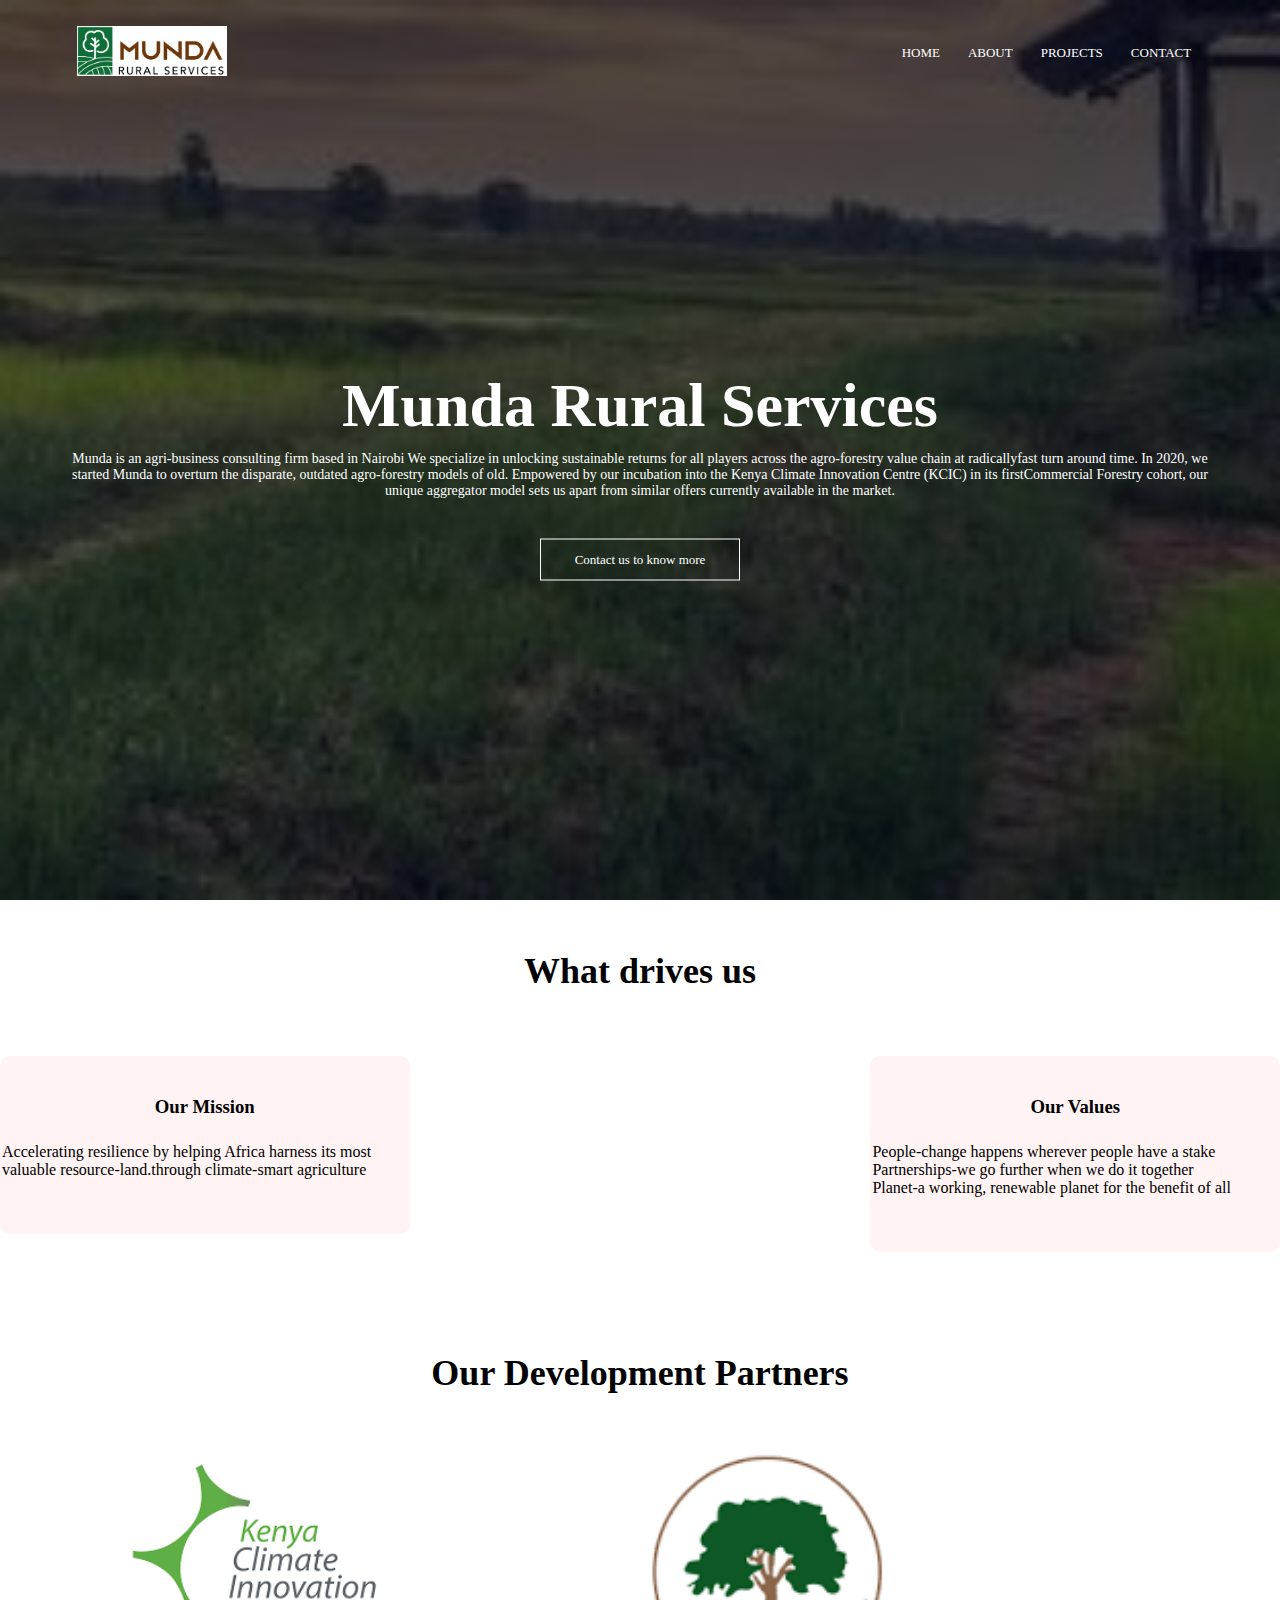
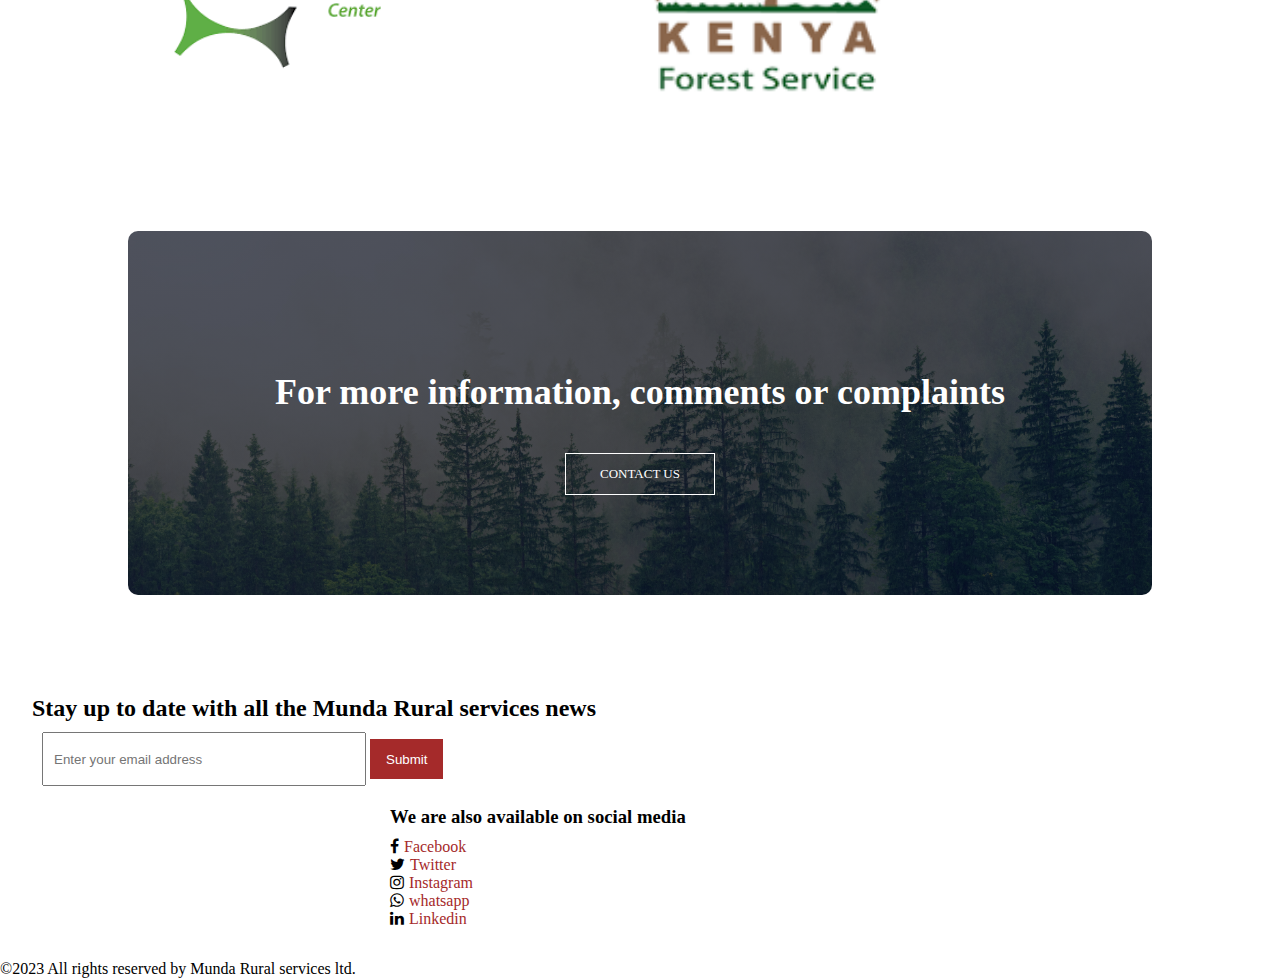
<file: index.html>
<!DOCTYPE html>
<html lang="en">
  <head>
    <meta charset="UTF-8" />
    <meta http-equiv="X-UA-Compatible" content="IE=edge" />
    <meta name="viewport" content="width=device-width, initial-scale=1.0" />
    <link
      rel="shortcut icon"
      href="./images/brand icon.JPG"
      type="image/x-icon"
    />
    <link
    rel="stylesheet"
    href="https://cdnjs.cloudflare.com/ajax/libs/font-awesome/4.7.0/css/font-awesome.css"
    integrity="sha512-5A8nwdMOWrSz20fDsjczgUidUBR8liPYU+WymTZP1lmY9G6Oc7HlZv156XqnsgNUzTyMefFTcsFH/tnJE/+xBg=="
    crossorigin="anonymous"
    referrerpolicy="no-referrer"
  />
    <link rel="stylesheet" href="style.css">
</head>
<body>
    <section class=" header">
        <nav>
            <a href="index.html"><img src="images/brand icon.JPG"></a>
            <div class="nav-links" id="navLinks">
                <i class="fa fa-times" aria-hidden="true" onclick="hideMenu()"></i>
                <ul>
                  <li><a href="index.html">HOME</a></li>
                  <li><a href="about.html">ABOUT</a></li>
                  <li><a href="projects.html">PROJECTS</a></li>
                  <li><a href="contact.html">CONTACT</a></li> 
                </ul>
            </div>
            <i class="fa fa-bars" aria-hidden="true" onclick="showMenu()"></i>
         

        </nav>
        <div class="text-box">
            <h1>Munda Rural Services</h1>
            <p>
                Munda is an agri-business consulting firm based in Nairobi We
                specialize in unlocking sustainable returns for all players across the
                agro-forestry value chain at radicallyfast turn around time. In 2020,
                we started Munda to overturn the disparate, outdated agro-forestry
                models of old. Empowered by our incubation into the Kenya Climate
                Innovation Centre (KCIC) in its firstCommercial Forestry cohort, our
                unique aggregator model sets us apart from similar offers currently
                available in the market.
            </p>
            <a href="" class="hero-btn">Contact us to know more</a>
        </div>


    </section>
    <!----------------About-->
    <section class="about">
      <h1>What drives us</h1>
     <div class="row">
      <div class="about-col">
        <h3>Our Mission</h3>
        <p>Accelerating resilience by helping Africa harness its most valuable resource-land.through climate-smart agriculture</p>
      </div>
      <div class="about-col">
        <h3>Our Values</h3>
        <p>People-change happens wherever people have a stake<br>
          Partnerships-we go further when we do it together<br>
          Planet-a working, renewable planet for the benefit of all</p>
      </div>
     </div>
    </section>
    <!--------partners-->
    <section class="partners">
      <h1> Our Development Partners</h1>
      <div class="row">
        <div class="partner-col">
          <img src="images/kcic">
        </div>
        <div class="partner-col">
          <img src="images/kfs">
        </div>
      </div>

      
    </section>
    <!----------call to action-->
    <section class="cta">
      <h1>For more information, comments or complaints</h1>
      <a href="" class="hero-btn">CONTACT US</a>

    </section>
    
   

</section>
<!------------footer-->
<section class=" footer">
    <div class="subscribe">
        <h2> Stay up to date with all the Munda Rural services news</h2>
        <form action="" class="subscribe-box">
      <input required type= "email" name = "email" placeholder="Enter your email address"/>
      <button>Submit</button>
    </form>
    <div class="social-medias">
        <h3>We are also available on social media</h3>
        <ul>
          <li>
            <a href="https://web.facebook.com/mundarural/?_rdc=1&_rdr"
              ><i class="fa fa-facebook"></i>Facebook</a
            >
          </li>
          <li>
            <a
              href="https://twitter.com/i/flow/login?redirect_after_login=%2Fmundarural"
              ><i class="fa fa-twitter"></i>Twitter</a
            >
          </li>
          <li>
            <a href="https://www.instagram.com/mundarural/"
              ><i class="fa fa-instagram"></i>Instagram</a
            >
          </li>
          <li>
            <a href="#"><i class="fa fa-whatsapp"></i>whatsapp</a>
          </li>
          <li>
            <a
              href="https://www.linkedin.com/in/abdulaziz-gakuria-ba318a6b/?originalSubdomain=ke"
              ><i class="fa fa-linkedin"></i>Linkedin</a
            >
          </li>
        </ul>
      </div>
      </div>
      <div class="copyright">
        &copy;2023 All rights reserved by Munda Rural services ltd.
      </div>
</section>

    <!------JAvascript for toogle menu-------------->
    <script>
        var navLinks = document.getElementById("navLinks")
        function showMenu(){
            navLinks.style.right = "0";
        }
        function hideMenu(){
            navLinks.style.right = "-200px";
        }
    </script>
</body>
</html>
</file>
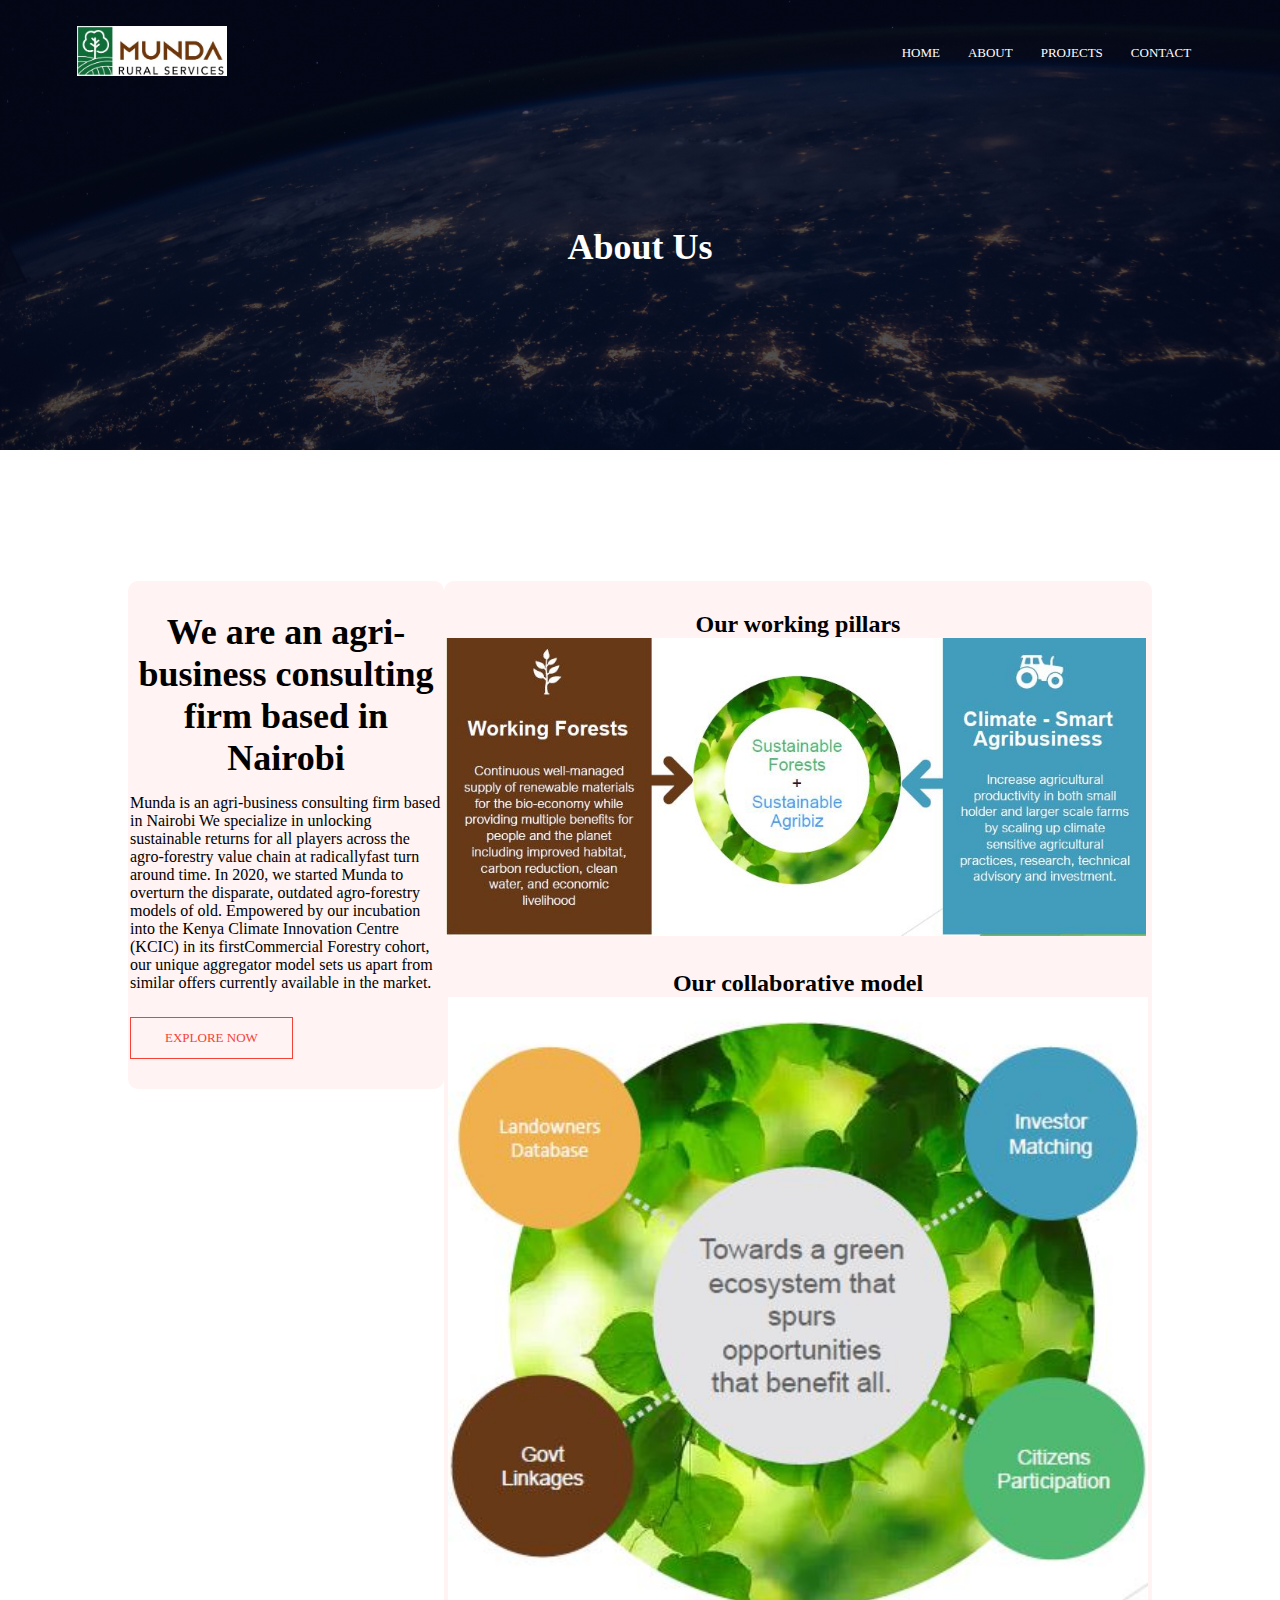
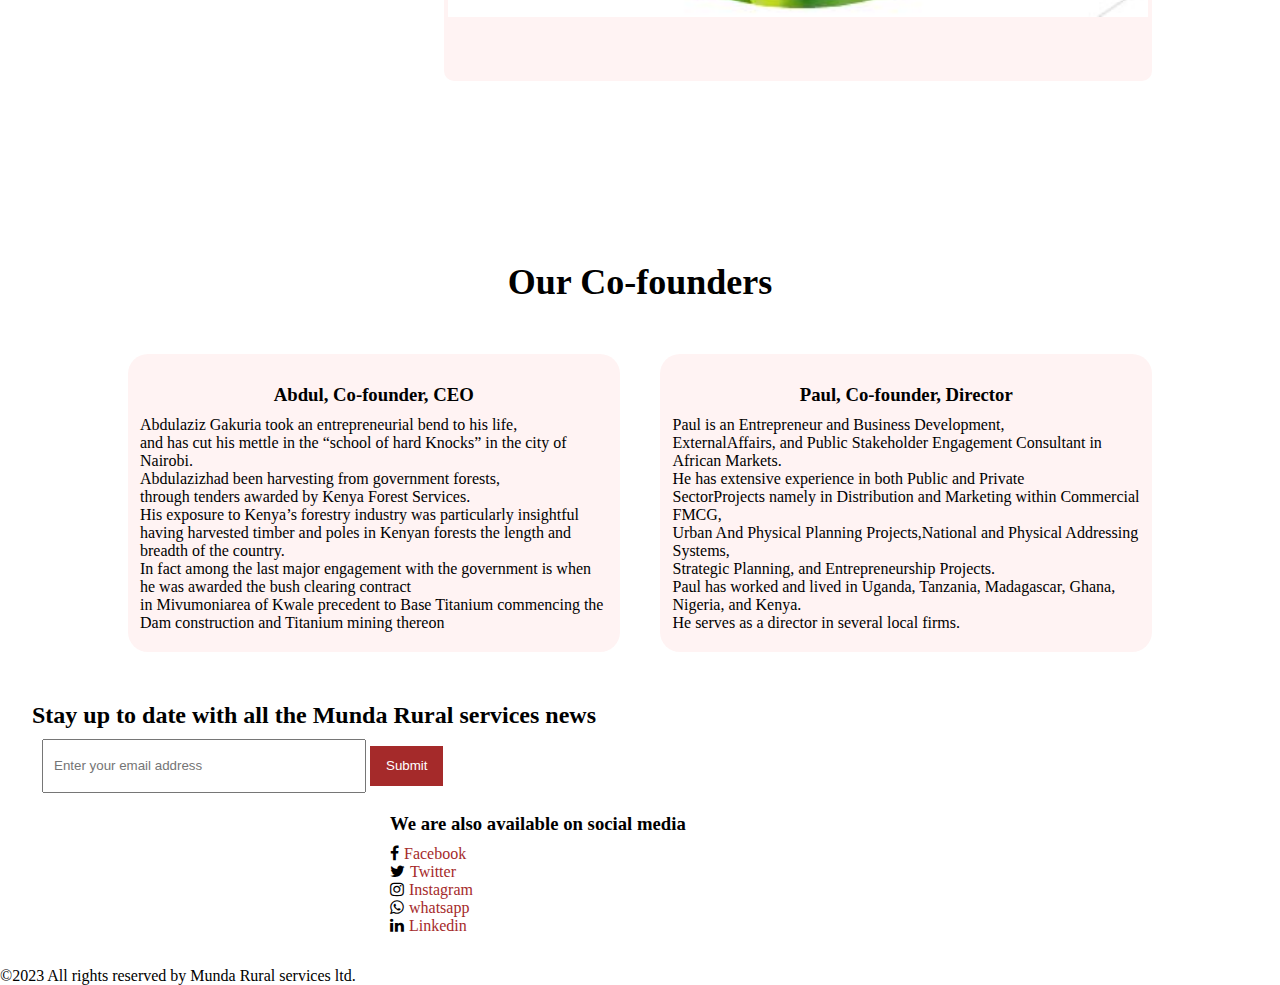
<file: about.html>
<!DOCTYPE html>
<html lang="en">
  <head>
    <meta charset="UTF-8" />
    <meta http-equiv="X-UA-Compatible" content="IE=edge" />
    <meta name="viewport" content="width=device-width, initial-scale=1.0" />
    <link
      rel="shortcut icon"
      href="./images/brand icon.JPG"
      type="image/x-icon"
    />
    <link
    rel="stylesheet"
    href="https://cdnjs.cloudflare.com/ajax/libs/font-awesome/4.7.0/css/font-awesome.css"
    integrity="sha512-5A8nwdMOWrSz20fDsjczgUidUBR8liPYU+WymTZP1lmY9G6Oc7HlZv156XqnsgNUzTyMefFTcsFH/tnJE/+xBg=="
    crossorigin="anonymous"
    referrerpolicy="no-referrer"
  />
    <link rel="stylesheet" href="style.css">
</head>
<body>
    <section class= "sub-header">
        <nav>
            <a href="index.html"><img src="images/brand icon.JPG"></a>
            <div class="nav-links" id="navLinks">
                <i class="fa fa-times" aria-hidden="true" onclick="hideMenu()"></i>
                <ul>
                  <li><a href="index.html">HOME</a></li>
                  <li><a href="about.html">ABOUT</a></li>
                  <li><a href="projects.html">PROJECTS</a></li>
                  <li><a href="contact.html">CONTACT</a></li>
                </ul>
            </div>
            <i class="fa fa-bars" aria-hidden="true" onclick="showMenu()"></i>
        
        </nav>
        <h1> About Us</h1>
    </section>
    <!-----------------about us section-->
    <section class="about-us">
      <div class="row">
        <div class="about-col">
          <h1>We are an agri-business consulting firm based in Nairobi</h1>
          <p>
            Munda is an agri-business consulting firm based in Nairobi We
                specialize in unlocking sustainable returns for all players across the
                agro-forestry value chain at radicallyfast turn around time. In 2020,
                we started Munda to overturn the disparate, outdated agro-forestry
                models of old. Empowered by our incubation into the Kenya Climate
                Innovation Centre (KCIC) in its firstCommercial Forestry cohort, our
                unique aggregator model sets us apart from similar offers currently
                available in the market. </p>
                <a href=""class="hero-btn red-btn">EXPLORE NOW</a>
        </div>
        <div class="about-col">
          <h2> Our working pillars</h2>
          <img src="images/Workingpillars.JPG"
        </div>
        <div class="about-col">
          <h2> Our collaborative model</h2>
          <img src="images/Collaborative approach.JPG"
        </div>
      </div>
    </section>
    
   
        </div>
    </section>
    <!---------partners------------>
    <section class="the-team">
        <h1> Our Co-founders</h1>
        <div class="rows">
            <div class="founders-col">
             <h3>Abdul, Co-founder, CEO</h3>
             <p>Abdulaziz Gakuria took an entrepreneurial bend to his life,<br>
               and has cut his mettle in the “school of hard Knocks” in the city of Nairobi.<br>
Abdulazizhad been harvesting from government forests,<br>
 through tenders awarded by Kenya Forest Services.<br>
  His exposure to Kenya’s forestry industry was particularly insightful<br>
   having harvested timber and poles in Kenyan forests the length and breadth of the country.<br>
    In fact among the last major engagement with the government is when he was awarded the bush clearing contract<br>
     in Mivumoniarea of Kwale precedent to Base Titanium commencing the Dam construction and Titanium mining thereon

             </p>
                </div>
                <div class="founders-col">
                  <h3>Paul, Co-founder, Director</h3>
                  <p>Paul is an Entrepreneur and Business Development,<br> ExternalAffairs, and Public Stakeholder Engagement Consultant in African Markets.<br>
                    He has extensive experience in both Public and Private <br>SectorProjects namely in Distribution and Marketing within Commercial FMCG,<br> Urban And Physical Planning Projects,National and Physical Addressing Systems,<br> Strategic Planning, and Entrepreneurship Projects.<br>
                    Paul has worked and lived in Uganda, Tanzania, Madagascar, Ghana, Nigeria, and Kenya.<br> He serves as a director in several local firms.
     
                  </p>
                     </div>

            </div>

        </div>

    </section>

<!------------footer-->
<section class=" footer">
    <div class="subscribe">
        <h2> Stay up to date with all the Munda Rural services news</h2>
        <form action="" class="subscribe-box">
      <input required type= "email" name = "email" placeholder="Enter your email address"/>
      <button>Submit</button>
    </form>
    <div class="social-medias">
        <h3>We are also available on social media</h3>
        <ul>
          <li>
            <a href="https://web.facebook.com/mundarural/?_rdc=1&_rdr"
              ><i class="fa fa-facebook"></i>Facebook</a
            >
          </li>
          <li>
            <a
              href="https://twitter.com/i/flow/login?redirect_after_login=%2Fmundarural"
              ><i class="fa fa-twitter"></i>Twitter</a
            >
          </li>
          <li>
            <a href="https://www.instagram.com/mundarural/"
              ><i class="fa fa-instagram"></i>Instagram</a
            >
          </li>
          <li>
            <a href="0792572728"><i class="fa fa-whatsapp"></i>whatsapp</a>
          </li>
          <li>
            <a
              href="https://www.linkedin.com/in/abdulaziz-gakuria-ba318a6b/?originalSubdomain=ke"
              ><i class="fa fa-linkedin"></i>Linkedin</a
            >
          </li>
        </ul>
      </div>
      </div>
      <div class="copyright">
        &copy;2023 All rights reserved by Munda Rural services ltd.
      </div>
</section>

    <!------JAvascript for toogle menu-------------->
    <script>
        var navLinks = document.getElementById("navLinks")
        function showMenu(){
            navLinks.style.right = "0";
        }
        function hideMenu(){
            navLinks.style.right = "-200px";
        }
    </script>
</body>
</html>
</file>
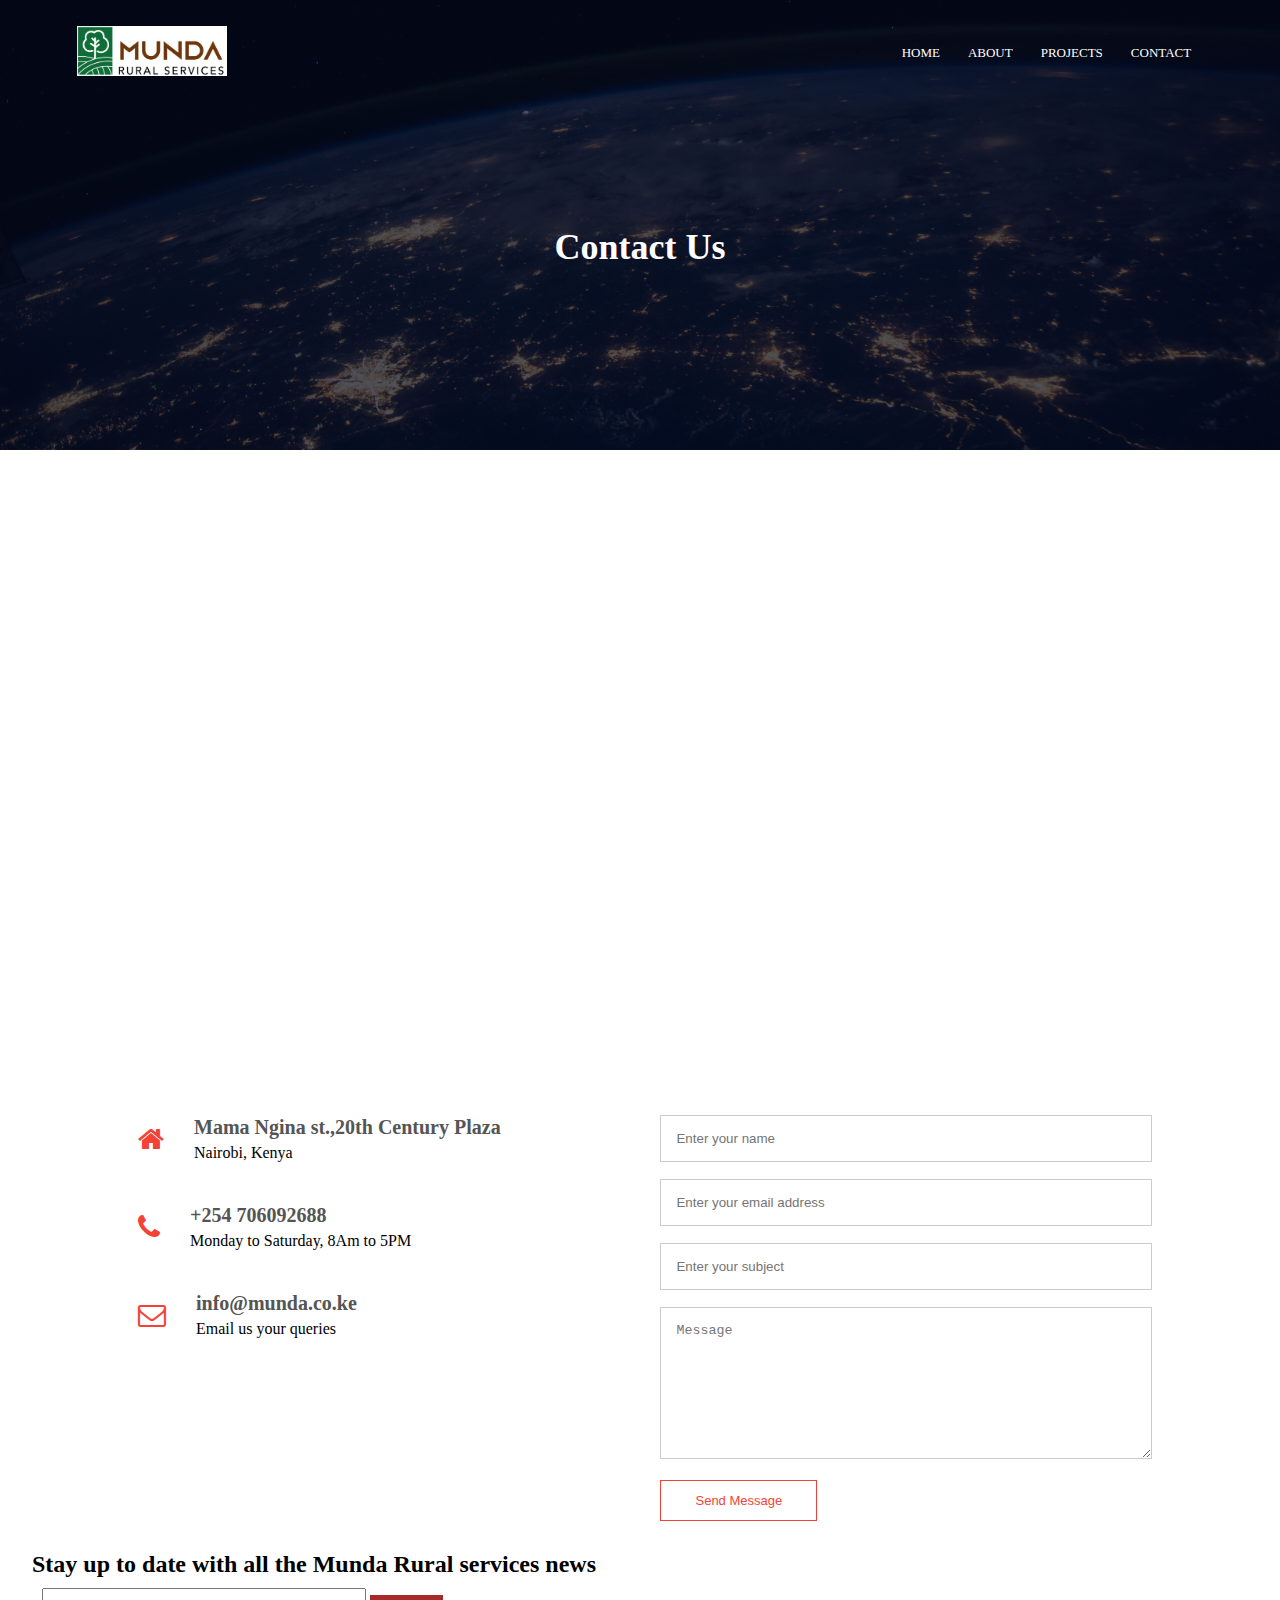
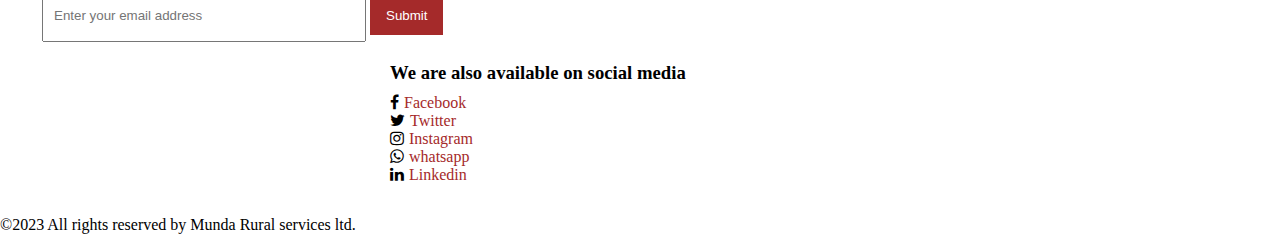
<file: contact.html>
<!DOCTYPE html>
<html lang="en">
  <head>
    <meta charset="UTF-8" />
    <meta http-equiv="X-UA-Compatible" content="IE=edge" />
    <meta name="viewport" content="width=device-width, initial-scale=1.0" />
    <link
      rel="shortcut icon"
      href="./images/brand icon.JPG"
      type="image/x-icon"
    />
    <link
      rel="stylesheet"
      href="https://cdnjs.cloudflare.com/ajax/libs/font-awesome/4.7.0/css/font-awesome.css"
      integrity="sha512-5A8nwdMOWrSz20fDsjczgUidUBR8liPYU+WymTZP1lmY9G6Oc7HlZv156XqnsgNUzTyMefFTcsFH/tnJE/+xBg=="
      crossorigin="anonymous"
      referrerpolicy="no-referrer"
    />
    <link rel="stylesheet" href="style.css" />
  </head>
  <body>
    <section class="sub-header">
      <nav>
        <a href="index.html"><img src="images/brand icon.JPG" /></a>
        <div class="nav-links" id="navLinks">
          <i class="fa fa-times" aria-hidden="true" onclick="hideMenu()"></i>
          <ul>
            <li><a href="index.html">HOME</a></li>
            <li><a href="about.html">ABOUT</a></li>
            <li><a href="projects.html">PROJECTS</a></li>
            <li><a href="contact.html">CONTACT</a></li>
          </ul>
        </div>
        <i class="fa fa-bars" aria-hidden="true" onclick="showMenu()"></i>
      </nav>
      <h1>Contact Us</h1>
    </section>
    <!------------contact us-->
    <section class="location">
      <iframe
        src="https://www.google.com/maps/embed?pb=!1m18!1m12!1m3!1d3988.814243066032!2d36.820103774132455!3d-1.2854457356234446!2m3!1f0!2f0!3f0!3m2!1i1024!2i768!4f13.1!3m3!1m2!1s0x182f10d654927677%3A0x885b12c9de76d980!2sTwentieth%20Century%20Plaza%2C%20Nairobi!5e0!3m2!1sen!2ske!4v1699542105809!5m2!1sen!2ske"
        width="600"
        height="450"
        style="border: 0"
        allowfullscreen=""
        loading="lazy"
        referrerpolicy="no-referrer-when-downgrade"
      ></iframe>
    </section>
    <section>
      <div class="contact-us">
        <div class="row">
          <div class="contact-col">
            <div>
              <i class="fa fa-home"></i>
              <span>
                <h5>Mama Ngina st.,20th Century Plaza</h5>
                <p>Nairobi, Kenya</p>
              </span>
            </div>
            <div>
              <i class="fa fa-phone"></i>
              <span>
                <h5>+254 706092688</h5>
                <p>Monday to Saturday, 8Am to 5PM</p>
              </span>
            </div>
            <div>
              <i class="fa fa-envelope-o"></i>
              <span>
                <h5>info@munda.co.ke</h5>
                <p>Email us your queries</p>
              </span>
            </div>
          </div>
          <div class="contact-col">
            <form action="form-handler.php" method="post">
              <input type="text" name="name" placeholder="Enter your name" required>
              <input type="Email" name="email" placeholder="Enter your email address" required>
              <input type="text" name="subject" placeholder="Enter your subject" required>
              <textarea rows="8"  name="Message"placeholder="Message" required></textarea>
              <button type="submit" class="hero-btn red-btn">Send Message </button>

            </form>
          </div>
        </div>
      </div>
    </section>

    <!------------footer-->
    <section class="footer">
      <div class="subscribe">
        <h2>Stay up to date with all the Munda Rural services news</h2>
        <form action="" class="subscribe-box">
          <input
            required
            type="email"
            name="email"
            placeholder="Enter your email address"
          />
          <button>Submit</button>
        </form>
        <div class="social-medias">
          <h3>We are also available on social media</h3>
          <ul>
            <li>
              <a href="https://web.facebook.com/mundarural/?_rdc=1&_rdr"
                ><i class="fa fa-facebook"></i>Facebook</a
              >
            </li>
            <li>
              <a
                href="https://twitter.com/i/flow/login?redirect_after_login=%2Fmundarural"
                ><i class="fa fa-twitter"></i>Twitter</a
              >
            </li>
            <li>
              <a href="https://www.instagram.com/mundarural/"
                ><i class="fa fa-instagram"></i>Instagram</a
              >
            </li>
            <li>
              <a href="0792572728"><i class="fa fa-whatsapp"></i>whatsapp</a>
            </li>
            <li>
              <a
                href="https://www.linkedin.com/in/abdulaziz-gakuria-ba318a6b/?originalSubdomain=ke"
                ><i class="fa fa-linkedin"></i>Linkedin</a
              >
            </li>
          </ul>
        </div>
      </div>
      <div class="copyright">
        &copy;2023 All rights reserved by Munda Rural services ltd.
      </div>
    </section>

    <!------JAvascript for toogle menu-------------->
    <script>
      var navLinks = document.getElementById("navLinks");
      function showMenu() {
        navLinks.style.right = "0";
      }
      function hideMenu() {
        navLinks.style.right = "-200px";
      }
    </script>
  </body>
</html>
</file>
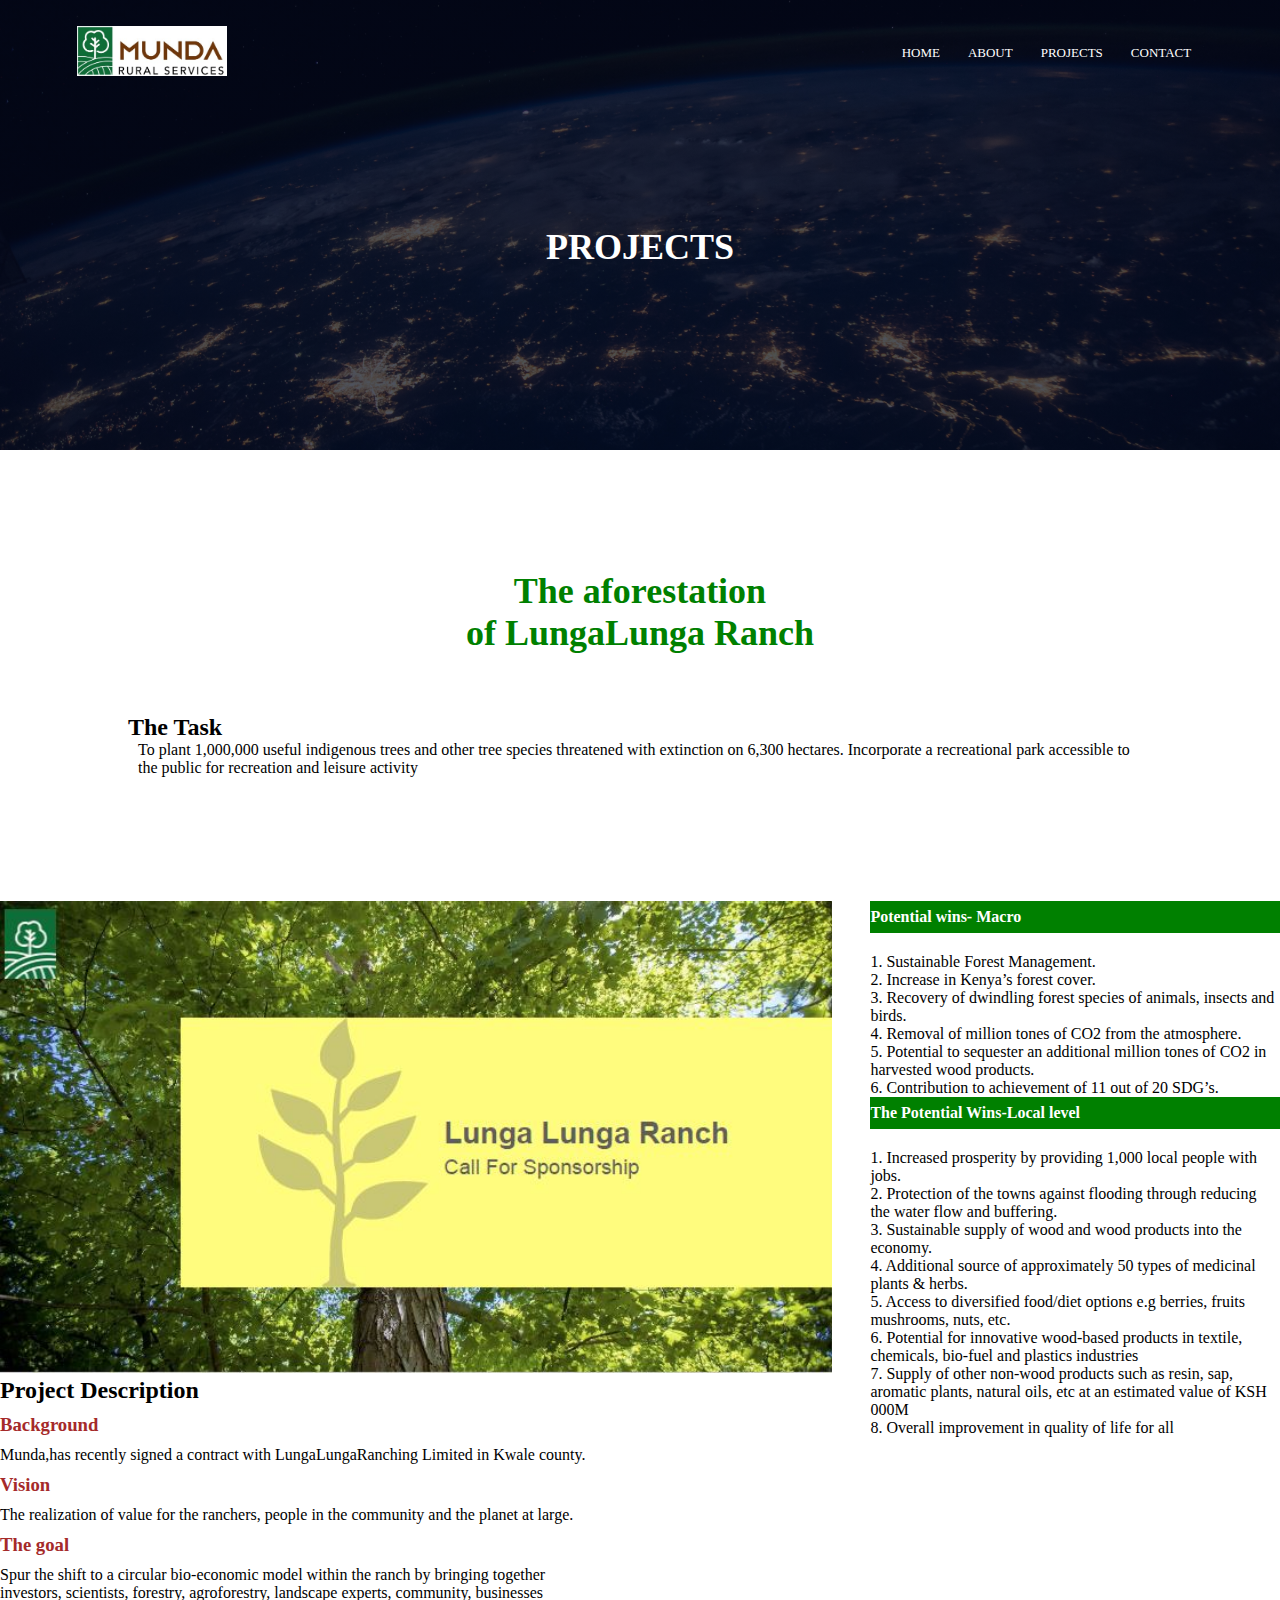
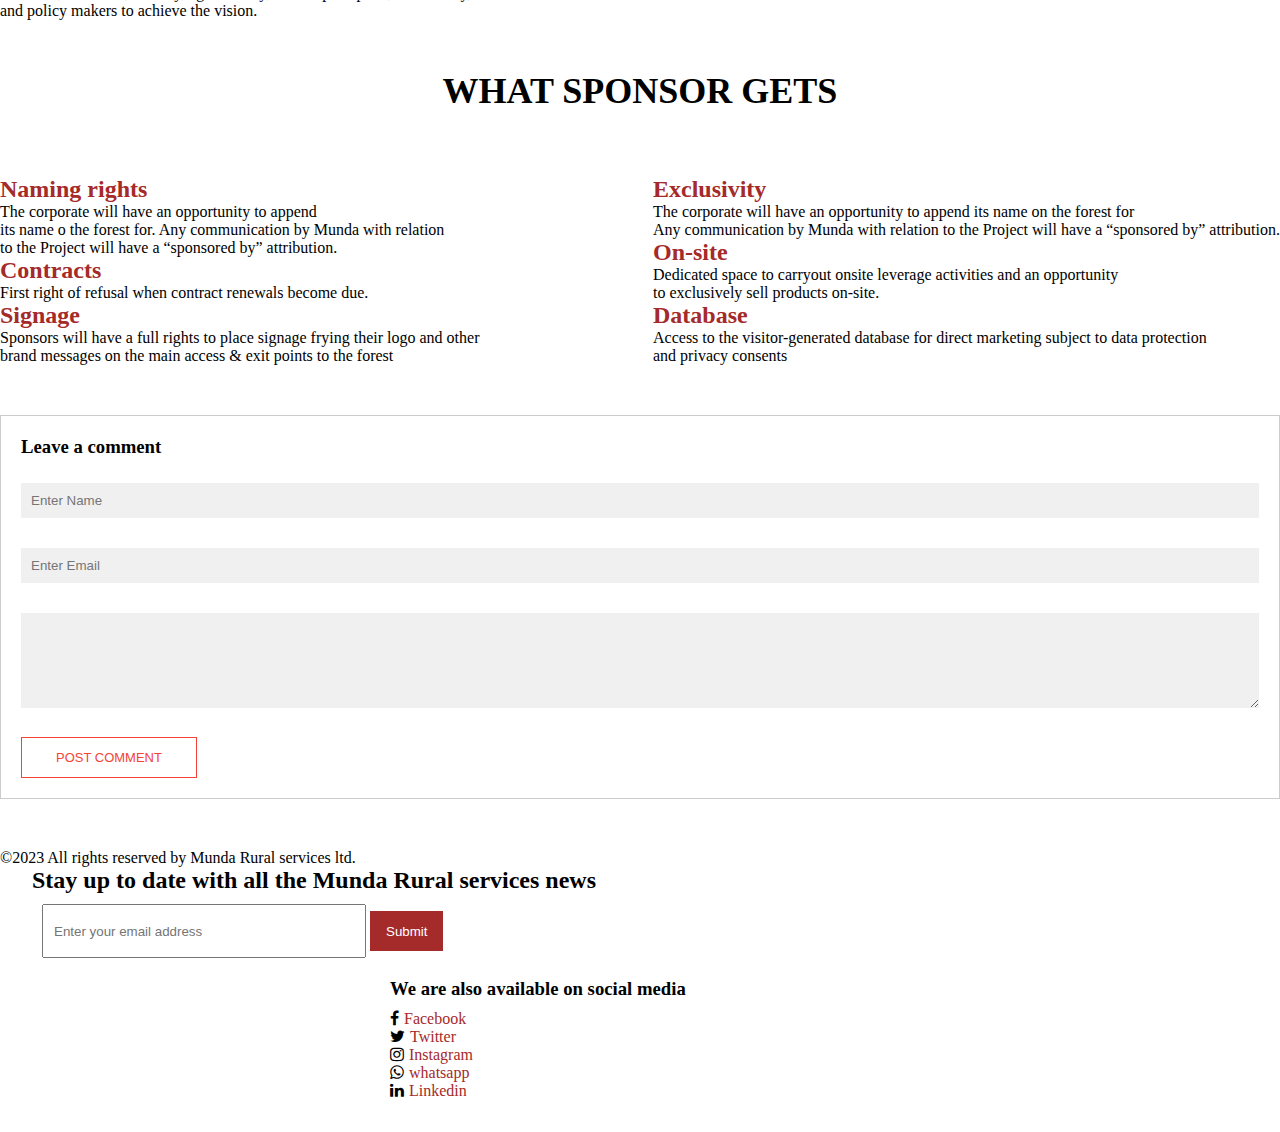
<file: projects.html>
<!DOCTYPE html>
<html lang="en">
  <head>
    <meta charset="UTF-8" />
    <meta http-equiv="X-UA-Compatible" content="IE=edge" />
    <meta name="viewport" content="width=device-width, initial-scale=1.0" />
    <link
      rel="shortcut icon"
      href="./images/brand icon.JPG"
      type="image/x-icon"
    />
    <link
      rel="stylesheet"
      href="https://cdnjs.cloudflare.com/ajax/libs/font-awesome/4.7.0/css/font-awesome.css"
      integrity="sha512-5A8nwdMOWrSz20fDsjczgUidUBR8liPYU+WymTZP1lmY9G6Oc7HlZv156XqnsgNUzTyMefFTcsFH/tnJE/+xBg=="
      crossorigin="anonymous"
      referrerpolicy="no-referrer"
    />
    <link rel="stylesheet" href="style.css" />
  </head>
  <body>
    <section class="sub-header">
      <nav>
        <a href="index.html"><img src="images/brand icon.JPG" /></a>
        <div class="nav-links" id="navLinks">
          <i class="fa fa-times" aria-hidden="true" onclick="hideMenu()"></i>
          <ul>
            <li><a href="index.html">HOME</a></li>
            <li><a href="about.html">ABOUT</a></li>
            <li><a href="projects.html">PROJECTS</a></li>
            <li><a href="contact.html">CONTACT</a></li>
          </ul>
        </div>
        <i class="fa fa-bars" aria-hidden="true" onclick="showMenu()"></i>
      </nav>
      <h1>PROJECTS</h1>
    </section>
    <section class="project-content">
      <div class="project">
        <h1>The aforestation <br />of LungaLunga Ranch</h1>
        <h2>The Task</h2>
        <p>
          To plant 1,000,000 useful indigenous trees and other tree species
         threatened with extinction on 6,300 hectares. Incorporate
          a recreational park accessible to the public for recreation and
          leisure activity
        </p>
      </div>
      <div class="row">
        <div class="project-left">
          <img src="images/lungalunga.JPG" alt="project-image" />
          <h2>Project Description</h2>
          <h3>Background</h3>
          <p>
            Munda,has recently signed a contract with LungaLungaRanching Limited
            in Kwale county.
          </p>
          <h3>Vision</h3>
          <p>
            The realization of value for the ranchers, people in the community
            and the planet at large.
          </p>
          <h3>The goal</h3>
          <p>
            Spur the shift to a circular bio-economic model within the ranch by
            bringing together<br> investors, scientists, forestry, agroforestry,
            landscape experts, community, businesses <br>and policy makers to
            achieve the vision.
          </p>
        </div>
        <div class="project-right">
          <h2>Potential wins- Macro</h2>
          <p>
            1. Sustainable Forest Management. <br>2. Increase in Kenya’s forest
            cover.<br> 3. Recovery of dwindling forest species of animals, insects
            and birds.<br> 4. Removal of million tones of CO2 from the atmosphere.<br>
            5. Potential to sequester an additional million tones of CO2 in
            harvested wood products.<br> 6. Contribution to achievement of 11 out of
            20 SDG’s.
          </p>
          <h2>The Potential Wins-Local level</h2>
          <p>
            1. Increased prosperity by providing 1,000 local people with jobs.<br>
            2. Protection of the towns against flooding through reducing the
            water flow and buffering.<br> 3. Sustainable supply of wood and wood
            products into the economy.<br> 4. Additional source of approximately 50
            types of medicinal plants & herbs.<br> 5. Access to diversified
            food/diet options e.g berries, fruits mushrooms, nuts, etc.<br> 6.
            Potential for innovative wood-based products in textile, chemicals,
            bio-fuel and plastics industries <br>7. Supply of other non-wood
            products such as resin, sap, aromatic plants, natural oils, etc at
            an estimated value of KSH 000M <br>8. Overall improvement in quality of
            life for all
          </p>
        </div>
      </div>
      <div class="sponsor"></div>
      <h1>WHAT SPONSOR GETS</h1>
      <div class="row">
   
        <div class="sponsors-left">
          <h2>Naming rights</h2>
          <p>
            The corporate will have an opportunity
            to append<br /> its name o the forest for. Any communication by Munda with
            relation<br />
            to the Project will have a “sponsored by” attribution.
          </p>
          <h2>Contracts</h2>
          <p>First right of refusal when contract renewals become due.</p>
          <h2>Signage</h2>
          <p>
            Sponsors will have a full rights to place signage frying their logo
            and other<br /> brand messages on the main access & exit points to the
            forest
          </p>
        </div>
        <div class="sponsors-right">
          <h2>Exclusivity</h2>
          <p>
            The corporate will have an opportunity to append its name on the
            forest for<br /> Any communication by Munda with relation to the Project
            will have a “sponsored by” attribution.
          </p>
          <h2>On-site</h2>
          <p>
            Dedicated space to carryout onsite leverage activities and an
            opportunity <br />to exclusively sell products on-site.
          </p>
          <h2>Database</h2>
          <p>Access to the visitor-generated database for direct marketing subject to data protection <br />and privacy consents</p>
  
        </div>
      
      </div>
      <div class="comment-box">
        <h3>Leave a comment</h3>
        <form  class = "comment-form">
          <input type required="text" placeholder="Enter Name">
          <input type required="email" placeholder="Enter Email">
          <textarea rows="5" placeholder="Your comment">
          </textarea>
          <button type="submit" class="hero-btn red-btn" >POST COMMENT </button>

        </form>
      </div>
      <div class="copyright">
        &copy;2023 All rights reserved by Munda Rural services ltd.
      </div>
    </section>

    <!------------footer-->
    <section class="footer">
      <div class="subscribe">
        <h2>Stay up to date with all the Munda Rural services news</h2>
        <form action="" class="subscribe-box">
          <input
            required
            type="email"
            name="email"
            placeholder="Enter your email address"
          />
          <button>Submit</button>
        </form>
        <div class="social-medias">
          <h3>We are also available on social media</h3>
          <ul>
            <li>
              <a href="https://web.facebook.com/mundarural/?_rdc=1&_rdr"
                ><i class="fa fa-facebook"></i>Facebook</a
              >
            </li>
            <li>
              <a
                href="https://twitter.com/i/flow/login?redirect_after_login=%2Fmundarural"
                ><i class="fa fa-twitter"></i>Twitter</a
              >
            </li>
            <li>
              <a href="https://www.instagram.com/mundarural/"
                ><i class="fa fa-instagram"></i>Instagram</a
              >
            </li>
            <li>
              <a href="0792572728"><i class="fa fa-whatsapp"></i>whatsapp</a>
            </li>
            <li>
              <a
                href="https://www.linkedin.com/in/abdulaziz-gakuria-ba318a6b/?originalSubdomain=ke"
                ><i class="fa fa-linkedin"></i>Linkedin</a
              >
            </li>
          </ul>
        </div>
      </div>
    </section>

    <!------JAvascript for toogle menu-------------->
    <script>
      var navLinks = document.getElementById("navLinks");
      function showMenu() {
        navLinks.style.right = "0";
      }
      function hideMenu() {
        navLinks.style.right = "-200px";
      }
    </script>
  </body>
</html>
</file>
<file: style.css>
*{
    margin: 0;
    padding: 0;
}
.header{
    min-height:  100vh;
    width: 100%;
    background-image: linear-gradient(rgba(4,9,30,0.7), rgba(4,9,30,0.7)),url(images/mundabg.JPG);
    background-position:  center;
    background-size: cover;
    position: relative;

}
nav{
    display: flex;
    padding: 2% 6%;
    justify-content: space-between;
    align-items: center;
}
nav img{
    width: 150px;
}
.nav-links{
    flex: 1;
    text-align: right;
}
.nav-links ul li{
    list-style: none;
    display: inline-block;
    padding: 8px 12px;
    position: relative;

}
.nav-links ul li a{
    color: #fff;
    text-decoration: none;
    font-size: 13px;
}
.nav-links ul li::after{
    content: '';
    width: 0px;
    height: 2px;
    background-color: #f44336;
    display: block;
    margin: auto;
    transition: 0.5s;
    
}
.nav-links ul li:hover::after{
    width: 100%;
}
.text-box{
    width: 90%;
    color: #fff;
    position: absolute;
    top: 50%;
    left: 50%;
    transform: translate(-50%,-50%);
    text-align: center;
}
.text-box h1{
    font-size: 62px;
}
.text-box p{
    margin: 10px 0 40px;
    font-size: 14px;
    color: #fff;
}
.hero-btn{
    display: inline-block;
    text-decoration: none;
    color: #fff;
    border: 1px solid#fff;
    padding: 12px 34px;
    font-size: 13px;
    background: transparent;
    position: relative;
    cursor: pointer;
}

.hero-btn:hover{
    border: 1px solid #f44336;
    background: #f44336;
    transition: 1s;
}
nav .fa{
    display: none;
}
@media(max-width: 700px){
    .text-box h1{
        font-size: 20px;
    }
    .nav-links ul li{
        display: block;
    }
    .nav-links{
        position: fixed;
        background: #f44336;
        height: 100vh;
        width: 200px;
        top: 0;
        right:-200px;
        text-align: left;
        z-index: 2;
        transition: 1s;
    }
    nav .fa{
        display: block;
        color: #fff;
        margin: 10px;
        font-size: 22px;
        cursor: pointer;
    
    }
    .nav-links ul{
        padding: 30px;
    }
    
}
---------About------
.about{
    width: 80%;
    margin: auto;
    text-align: center;
    padding-top: 100px;

}
h1{
    font-size: 36px;
    font-weight: 600;
    text-align: center;
    padding-top :50px; ;

}
 .row{
    margin-top: 5%;
    display: flex;
    justify-content: space-between ;
 }
 .about-col{
    flex-basis: 50%;
    background-color: #fff3f3;
    border-radius: 10px;
    margin-bottom: auto;
    padding: 10px 6px;
    box-sizing: border-box;
    animation: animatetext 1s linear;
 }

@keyframes animatetext {
  from {
    transform: translateY(15px);
    opacity: 0.5;
  }
  to {
    transform: translateY(0);
    opacity: 1;
  }
}
 h3{
    text-align: center;
    font-weight: 600;
    margin: 10px 0;

 }
 .about-col:hover{
    box-shadow: 0 0 20px 0px rgba(0,0,0,0.2);

 }
@media(max-width: 700px){
    .row{
        flex-direction:column;
           
    }
    }

    

/*-------partners----*/

.partners{
 width: 80%;
 margin: auto;
 text-align: center;
 padding-top: 50px;
}
.partner-col{
   display: flex;
    flex-basis: 50%;
    border-radius: 10px;
    margin-bottom: 30px;
    position: relative;
    overflow: hidden;

}
.partner-col img{
    width: 50%;
}


.cta{
    margin: 100px auto;
    width: 80%;
    background-image: linear-gradient(rgba(4,9,30,0.7), rgba(4,9,30,0.7)),url(images/contbg.jpg);
    background-position:  center;
    background-size: cover;
    border-radius: 10px;
    text-align: center;
    padding: 100px 0;
}
.cta h1{
    color: #fff;
    margin: 40px;
    padding: 0;


}
.subscribe{
    text-align: left;
    padding: 0 2rem 2rem 2rem;
    margin-top: 0;
    align-items:left;
  
  }
  .subscribe-box{
    padding: 10px;
  }
  .subscribe-box input{
    max-width: 300px;
    width: 65%;
    padding: 5px 10px;
    height: 40px;
  }
  .subscribe-box button{
    border: none;
    background-color:brown;
    height: 40px;
    padding: 0 1rem;
    color: white;
  }

  .social-medias{
    display: flexbox;
    max-width: 500px;
    margin:0 auto;
    text-align: left;
}
.social-medias h3{
    color: black;
    margin-left: o;
    padding: 0;
    text-align: left;
}

.social-medias ul li{
    display: flex;
    list-style: none;
}

.social-medias ul li a{
    display:flex;
    text-decoration: none;
    color:brown;
}

.social-medias ul li a:hover{
    color: #27f796;
}

.social-medias ul li a i{
    display: flex;
    color: #000;
    margin-right: 5px;
}

.social-medias ul li a:hover i{
    color: rgb(10, 236, 97);
}
/*--------about us page---------*/
.sub-header{
    height: 50vh;
    width: 100%;
    background-image: linear-gradient(rgba(4,9,30,0.7), rgba(4,9,30,0.7)),url(images/nasa-Q1p7bh3SHj8-unsplash.jpg);
    background-position: center;
    background-size: cover;
    text-align: center;
    color: #fff;
}
.sub-header h1{
    margin-top: 70px;
}
.about-us{
    width: 80%;
    margin: auto;
    padding-top: 80px;
    padding-bottom: 50px;
}
.about-col{
    flex-basis: 32%;
    padding: 30px 2px;
}
.about-col img{
    width: 700px;
}
.about-col h2{
    padding-top: o;
    text-align: center;
    text-decoration: none;
  
}
.about-col h1{
    padding-top: 0;
}
.about-col p{
    padding: 15px 0 25px;
}
.red-btn{
    border: 1px solid #f44336;
    background: transparent;
    color: #f44336;
}
.red-btn:hover{
    color: #fff;
}
.the-team{
    width: 80%;
    margin: auto;
    padding-top: 80px;
    padding-bottom: 50px;

}
.rows{
    margin-top: 5%;
    display: flex;
    justify-content: space-between ;

}
.founders-col{
    flex-basis: 48%;
    background-color: #fff3f3;
    border-radius: 20px;
    margin-bottom: auto;
    padding: 20px 12px;
    box-sizing: border-box;
    animation: animatetext 1s linear;
 }

@keyframes animatetext {
  from {
    transform: translateY(15px);
    opacity: 0.5;
  }
  to {
    transform: translateY(0);
    opacity: 1;
  }
}
@media(max-width: 700px){
    .rows{
        flex-direction:column;
        justify-content: space-between;
           
    }
    .about-col img{
        width: 300px;
    }
}

/*--------------projects----------*/
.project{
    width: 80%;
    margin: auto;
    padding: 60px 0;
}  
.project h1{
    color: green;
    width: 80%;
    margin: auto;
    padding: 60px 0; 
} 
.project h2{
    text-size-adjust: 16px;

}
.project p{
    text-size-adjust: 14px;
    padding-left: 10px;
}
.project-left{
    flex-basis: 65%;
}
.project-left img{
    width: 100%;
}
.project-left h3{
text-align: left;
color: brown;
padding: 0;

}
.project-right{
flex-basis: 32%;
}
.project-right h2{
color: #ffff;
background:green;
padding: 7px 0;
font-size: 16px;
margin-bottom: 20px;

}
.comment-box{
    border: 1px solid #ccc;
    margin: 50px 0;
    padding: 10px 20px;
}
.comment-box h3{
    text-align: left;
}
.comment-form input, .comment-form textarea{
    width: 100%;
    padding: 10px;
    margin: 15px 0;
    box-sizing: border-box;
    background: #f0f0f0;
    outline: none;
    border: none;
}
.sponsor h1{
    color:#ffff;
    background: green;
}
.sponsors-left h2{
    color: brown;
    font-weight: 20px;

}
.sponsors-right h2{
    color: brown;
    font-weight: 20px;

}
.comment-form button{
    margin: 10px 0;
}
/*--------------contact us page----------*/
.location{
    width: 80%;
    margin: auto;
    padding: 80px 0;

}
.location iframe{
    width: 100%;

}
.contact-us{
    width: 80%;
    margin: auto;

}
.contact-col{
    flex-basis: 48%;
    margin-bottom: 30px;

}
.contact-col div{
    display: flex;
    align-items: center;
    margin-bottom: 40px;

}
.contact-col div .fa{
    font-size: 28px;
    color: #f44336;
    margin: 10px;
    margin-right: 30px;
}
.contact-col div p{
    padding: 0;
}
.contact-col div h5{
    font-size: 20px;
    margin-bottom: 5px;
    color: #555;
    font-weight: '400';
}
.contact-col input, .contact-col textarea{
    width: 100%;
    padding: 15px;
    margin-bottom: 17px;
    outline: none;
    border: 1px solid #ccc;
    box-sizing: border-box;
}
</file>
